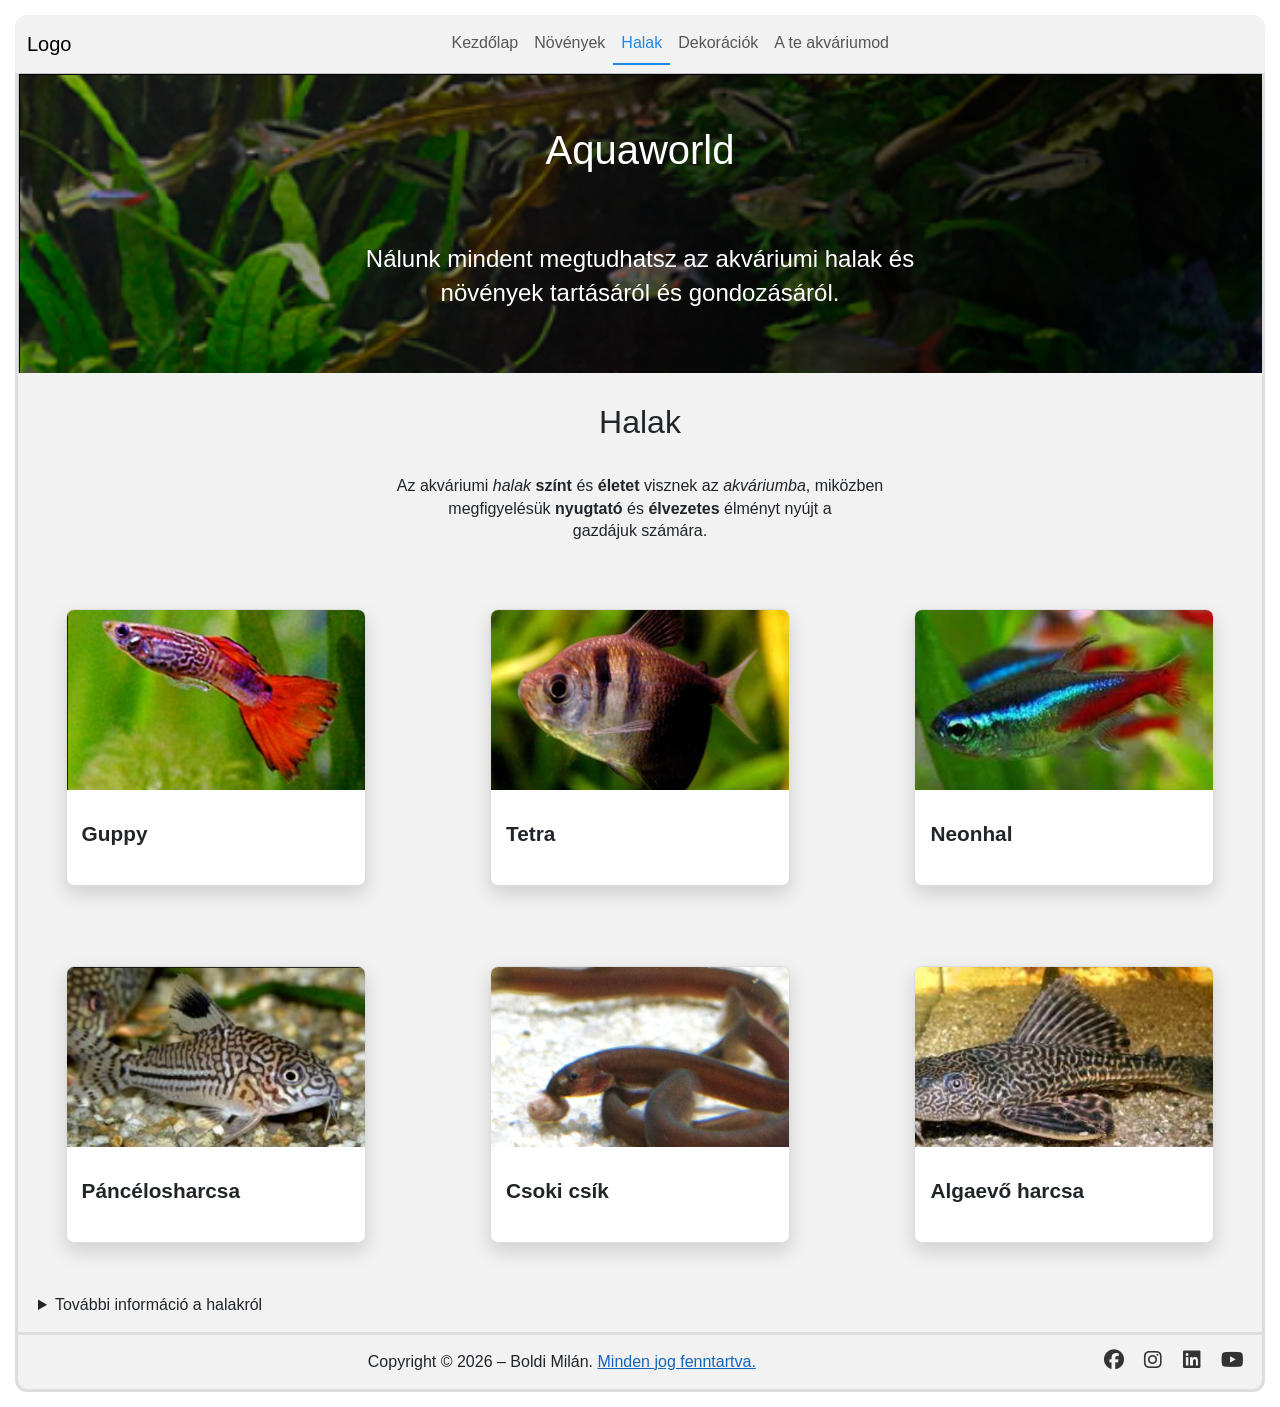
<file: fish.html>
<!DOCTYPE html>
<html lang="hu">
<head>
    <meta charset="UTF-8">
    <meta name="viewport" content="width=device-width, initial-scale=1.0">
    <link href="https://cdn.jsdelivr.net/npm/bootstrap@5.3.0/dist/css/bootstrap.min.css" rel="stylesheet">
    <link rel="stylesheet" href="assets/style/global.module.css">
    <link rel="stylesheet" href="assets/style/cards.module.css">
    <link rel="stylesheet" href="assets/style/details.module.css">
    <link rel="stylesheet" href="assets/style/global-views.module.css">
    <link rel="stylesheet" href="assets/style/fish.module.css">
    <link rel="stylesheet" href="https://cdnjs.cloudflare.com/ajax/libs/font-awesome/6.5.0/css/all.min.css">
    <title>Halak - Aquaworld</title>
</head>
<body>
    <header>
        <nav class="navbar navbar-expand-lg navbar-light custom-navbar">
            <div class="container-fluid">
                <div>
                    <a class="navbar-brand" href="index.html">Logo</a>
                </div>
                <button class="navbar-toggler" type="button" data-bs-toggle="collapse" data-bs-target="#menu">
                    <span class="navbar-toggler-icon"></span>
                </button>
                <div class="collapse navbar-collapse" id="menu">
                    <ul class="navbar-nav mx-auto">
                        <li class="nav-item">
                            <a class="nav-link" href="index.html">Kezdőlap</a>
                        </li>
                        <li class="nav-item">
                            <a class="nav-link" href="plants.html">Növények</a>
                        </li>
                        <li class="nav-item">
                            <a class="nav-link" aria-current="page" href="fish.html">Halak</a>
                        </li>
                        <li class="nav-item">
                            <a class="nav-link" href="decorations.html">Dekorációk</a>
                        </li>
                        <li class="nav-item">
                            <a class="nav-link" href="your-aquarium.html">A te akváriumod</a>
                        </li>
                        <li class="nav-item">
                            <a class="nav-link" href="#main-content" id="skip-link">Ugrás a tartalomra</a>
                        </li>
                    </ul>
                </div>
            </div>
        </nav>
    </header>
    <article class="hero">
        <div class="title">
            <h1>Aquaworld</h1>
            <p class="h4-like">Nálunk mindent megtudhatsz az akváriumi halak és <br> növények tartásáról és gondozásáról.</p>
        </div>
    </article>
    <main id="main-content">
        <div class="subtitle">
            <h2 class="subtitle-text">Halak</h2>
            <p class="h6-like">Az akváriumi <em>halak</em> <b>színt</b> és <b>életet</b> visznek az <em>akváriumba</em>, miközben <br> megfigyelésük <b>nyugtató</b> és <b>élvezetes</b> élményt nyújt a <br> gazdájuk számára.</p>
        </div>
        <div class="card-items">
            <div class="card-item">
                <figure>
                    <img class="zoomable" src="assets/img/guppy.png" alt="Szép narancssárga fátyolos farkú guppy">
                    <figcaption>Guppy</figcaption>
                </figure>
            </div>
            <div class="card-item">
                <figure>
                    <img class="zoomable" src="assets/img/tetra.png" alt="Zebracsíkos világos alapszínű tetra">
                    <figcaption>Tetra</figcaption>
                </figure>
            </div>
            <div class="card-item">
                <figure>
                    <img class="zoomable" src="assets/img/neon.png" alt="Gyönyörű piros-kék csíkokban pompázó neonhal">
                    <figcaption>Neonhal</figcaption>
                </figure>
            </div>
        </div>
        <div class="card-items">
            <div class="card-item">
                <figure>
                    <img class="zoomable" src="assets/img/pancelos.png" alt="Világos alapon fekete csíkokkal borított páncélosharcsa">
                    <figcaption>Páncélosharcsa</figcaption>
                </figure>
            </div>
            <div class="card-item">
                <figure>
                    <img class="zoomable" src="assets/img/csoki_csik.png" alt="Barna, vékony hosszúkás, kígyó-szerű csoki csík">
                    <figcaption>Csoki csík</figcaption>
                </figure>
            </div>
            <div class="card-item">
                <figure>
                    <img class="zoomable" src="assets/img/algaevo.png" alt="Világos alapon fekete csíkos és pettyes algaevő harcsa">
                    <figcaption>Algaevő harcsa</figcaption>
                </figure>
            </div>
        </div>
        <div class="details">
            <details>
                <summary>További információ a halakról</summary>
                <table>
                    <caption>Akváriumi halak adatai</caption>
                    <tr>
                        <th>Név</th>
                        <th>Vízkeménység</th>
                        <th>Hőmérséklet</th>
                        <th>Gondozása</th>
                    </tr>
                    <tr>
                        <td>Guppy</td>
                        <td>lágy-közepes</td>
                        <td>22-28°C</td>
                        <td>könnyű</td>
                    </tr>
                    <tr>
                        <td>Tetra</td>
                        <td>lágy</td>
                        <td>23-27°C</td>
                        <td>könnyű</td>
                    </tr>
                    <tr>
                        <td>Neonhal</td>
                        <td>nagyon lágy</td>
                        <td>22-26°C</td>
                        <td>könnyű</td>
                    </tr>
                    <tr>
                        <td>Páncélosharcsa</td>
                        <td>lágy-közepes</td>
                        <td>22-26°C</td>
                        <td>könnyű</td>
                    </tr>
                    <tr>
                        <td>Csoki csík</td>
                        <td>közepes-kemény</td>
                        <td>24-28°C</td>
                        <td>közepes</td>
                    </tr>
                    <tr>
                        <td>Algaevő harcsa</td>
                        <td>közepes</td>
                        <td>23-28°C</td>
                        <td>könnyű</td>
                    </tr>
                </table>
                <aside>
                    <p>Az adatok átlagos értékek, fajonként eltérhetnek.</p>
                </aside>
                <small>
                    Forrás:
                    <a href="https://hu.wikipedia.org/wiki/Akv%C3%A1rium" target="_blank">
                        Wikipedia – Akvárium
                    </a>
                </small>
            </details>
        </div>
    </main>
    <footer>
        <div class="rights">
            <p>Copyright © 2026 – Boldi Milán. <a href="https://www.google.hu/url?sa=t&rct=j&q=&esrc=s&source=web&cd=&cad=rja&uact=8&ved=2ahUKEwiJ4fnr_Z2UAxUcFRAIHfknI1YQFnoECD4QAQ&url=https%3A%2F%2Fhu.wikipedia.org%2Fwiki%2FSzerz%25C5%2591i_jog&usg=AOvVaw25Z0acT1x6m76d1Cgf06tn&opi=89978449" target="_blank">Minden jog fenntartva.</a></p>
        </div>
        <div class="icons">
            <a href="https://facebook.com" target="_blank" aria-label="Facebook">
                <i class="fa-brands fa-facebook fb"></i>
            </a>
            <a href="https://instagram.com" target="_blank" aria-label="Instagram">
                <i class="fa-brands fa-instagram ig"></i>
            </a>
            <a href="https://linkedin.com" target="_blank" aria-label="LinkedIn">
                <i class="fa-brands fa-linkedin ln"></i>
            </a>
            <a href="https://youtube.com" target="_blank" aria-label="YouTube">
                <i class="fa-brands fa-youtube yt"></i>
            </a>
        </div>
    </footer>
    <div id="lightbox">
        <img id="lightbox-item" src="[data-uri]" alt="Felnagyított kép">
    </div>
    <script src="https://cdn.jsdelivr.net/npm/bootstrap@5.3.0/dist/js/bootstrap.bundle.min.js"></script>
    <script src="assets/script/zoom.js"></script>
</body>
</html>
</file>
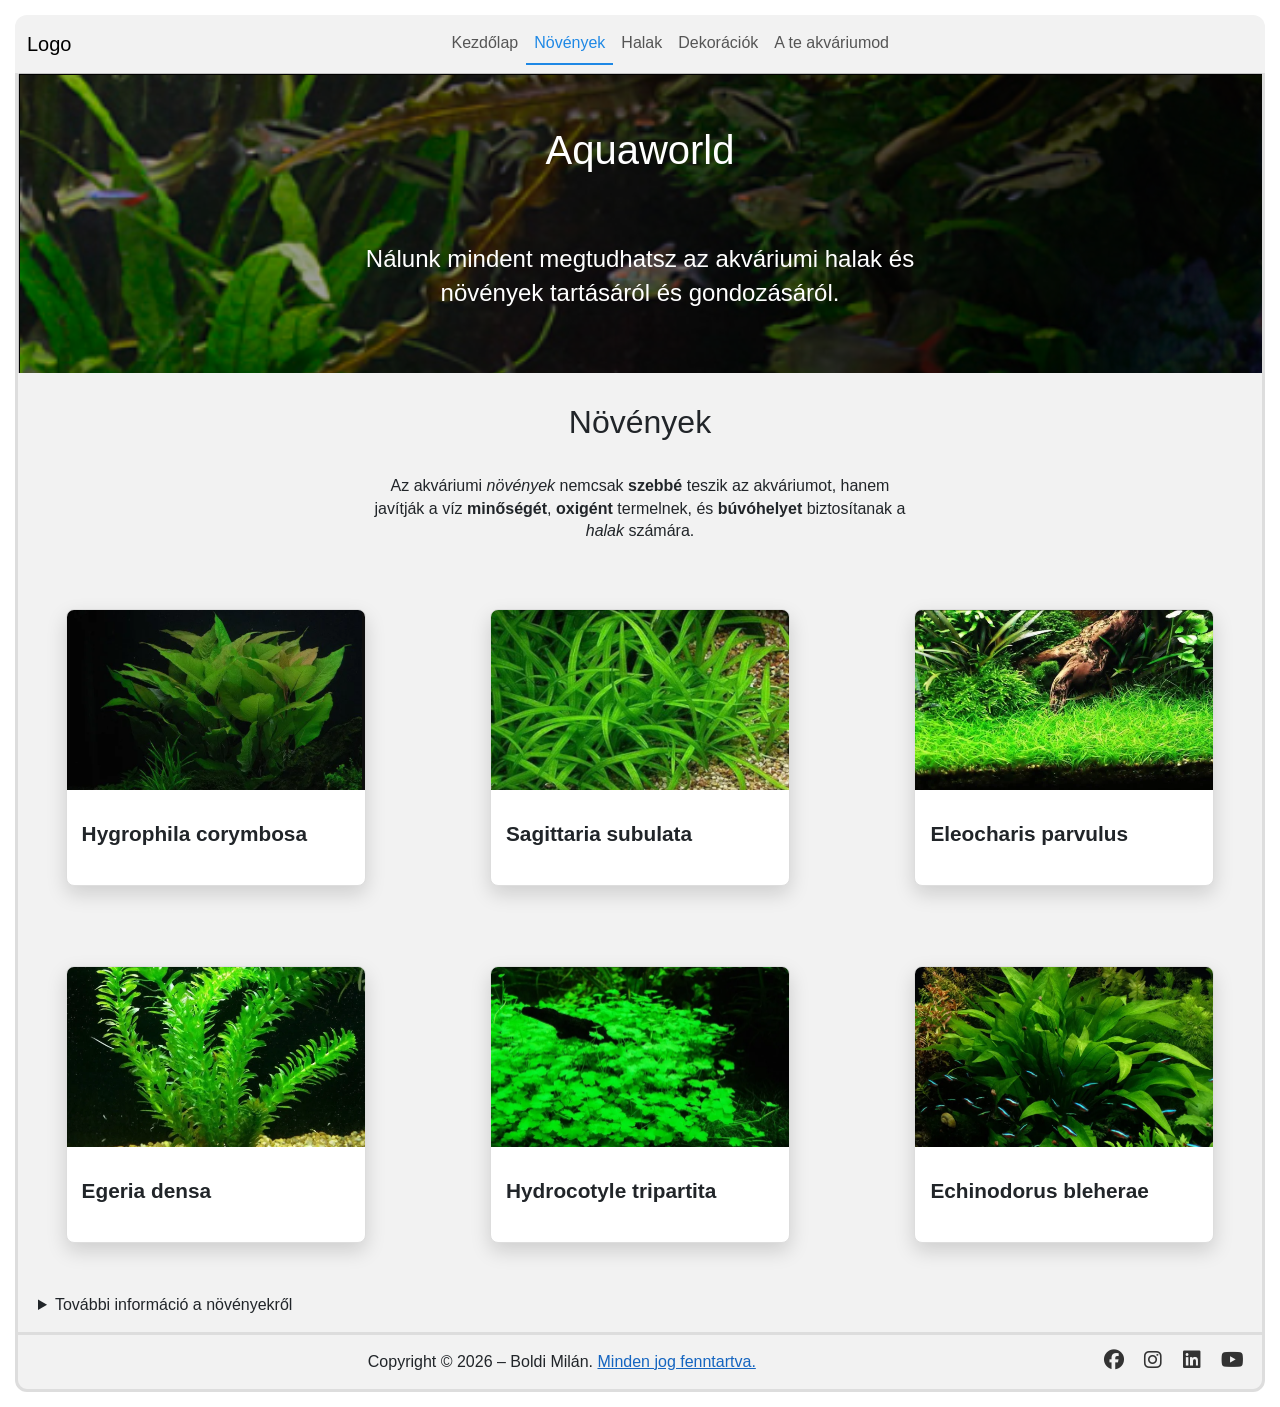
<file: plants.html>
<!DOCTYPE html>
<html lang="hu">
<head>
    <meta charset="UTF-8">
    <meta name="viewport" content="width=device-width, initial-scale=1.0">
    <link href="https://cdn.jsdelivr.net/npm/bootstrap@5.3.0/dist/css/bootstrap.min.css" rel="stylesheet">
    <link rel="stylesheet" href="assets/style/global.module.css">
    <link rel="stylesheet" href="assets/style/cards.module.css">
    <link rel="stylesheet" href="assets/style/details.module.css">
    <link rel="stylesheet" href="assets/style/global-views.module.css">
    <link rel="stylesheet" href="assets/style/plants.module.css">
    <link rel="stylesheet" href="https://cdnjs.cloudflare.com/ajax/libs/font-awesome/6.5.0/css/all.min.css">
    <title>Növények - Aquaworld</title>
</head>
<body>
    <header>
        <nav class="navbar navbar-expand-lg navbar-light custom-navbar">
            <div class="container-fluid">
                <div>
                    <a class="navbar-brand" href="index.html">Logo</a>
                </div>
                <button class="navbar-toggler" type="button" data-bs-toggle="collapse" data-bs-target="#menu">
                    <span class="navbar-toggler-icon"></span>
                </button>
                <div class="collapse navbar-collapse" id="menu">
                    <ul class="navbar-nav mx-auto">
                        <li class="nav-item">
                            <a class="nav-link" href="index.html">Kezdőlap</a>
                        </li>
                        <li class="nav-item">
                            <a class="nav-link" aria-current="page" href="plants.html">Növények</a>
                        </li>
                        <li class="nav-item">
                            <a class="nav-link" href="fish.html">Halak</a>
                        </li>
                        <li class="nav-item">
                            <a class="nav-link" href="decorations.html">Dekorációk</a>
                        </li>
                        <li class="nav-item">
                            <a class="nav-link" href="your-aquarium.html">A te akváriumod</a>
                        </li>
                        <li class="nav-item">
                            <a class="nav-link" href="#main-content" id="skip-link">Ugrás a tartalomra</a>
                        </li>
                    </ul>
                </div>
            </div>
        </nav>
    </header>
    <section class="hero">
        <div class="title">
            <h1>Aquaworld</h1>
            <p class="h4-like">Nálunk mindent megtudhatsz az akváriumi halak és <br> növények tartásáról és gondozásáról.</p>
        </div>
    </section>
    <main id="main-content">
        <article class="subtitle">
            <h2 class="subtitle-text">Növények</h2>
            <p class="h6-like">Az akváriumi <em>növények</em> nemcsak <b>szebbé</b> teszik az akváriumot, hanem <br> javítják a víz <strong>minőségét</strong>, <strong>oxigént</strong> termelnek, és <strong>búvóhelyet</strong> biztosítanak a <br> <em>halak</em> számára.</p>
        </article>
        <div class="card-items">
            <div class="card-item">
                <figure>
                    <img class="zoomable" src="assets/img/Hygrophila_corymbosa.png" alt="Hygrophila corymbosa növény">
                    <figcaption>Hygrophila corymbosa</figcaption>
                </figure>
            </div>
            <div class="card-item">
                <figure>
                    <img class="zoomable" src="assets/img/Sagittaria_subulata.png" alt="Sagittaria subulata növény">
                    <figcaption>Sagittaria subulata</figcaption>
                </figure>
            </div>
            <div class="card-item">
                <figure>
                    <img class="zoomable" src="assets/img/Eleocharis_parvulus.png" alt="Eleocharis parvulus növény">
                    <figcaption>Eleocharis parvulus</figcaption>
                </figure>
            </div>
        </div>
        <div class="card-items">
            <div class="card-item">
                <figure>
                    <img class="zoomable" src="assets/img/Egeria_densa.png" alt="Egeria densa növény">
                    <figcaption>Egeria densa</figcaption>
                </figure>
            </div>
            <div class="card-item">
                <figure>
                    <img class="zoomable" src="assets/img/Hydrocotyle_tripartita.png" alt="Hydrocotyle tripartita növény">
                    <figcaption>Hydrocotyle tripartita</figcaption>
                </figure>
            </div>
            <div class="card-item">
                <figure>
                    <img class="zoomable" src="assets/img/Echinodorus_bleherae.png" alt="Echinodorus bleherae növény">
                    <figcaption>Echinodorus bleherae</figcaption>
                </figure>
            </div>
        </div>
        <div class="details">
            <details>
                <summary>További információ a növényekről</summary>
                <table>
                    <caption>Akváriumi növények adatai</caption>
                    <tr>
                        <th>Név</th>
                        <th>Vízkeménység</th>
                        <th>Hőmérséklet</th>
                        <th>Gondozása</th>
                    </tr>
                    <tr>
                        <td>Hygrophila corymbosa</td>
                        <td>lágy-közepes</td>
                        <td>22-28°C</td>
                        <td>könnyű</td>
                    </tr>
                    <tr>
                        <td>Sagittaria subulata</td>
                        <td>lágy-kemény</td>
                        <td>20-28°C</td>
                        <td>könnyű</td>
                    </tr>
                    <tr>
                        <td>Eleocharis parvulus</td>
                        <td>lágy</td>
                        <td>20-26°C</td>
                        <td>közepes</td>
                    </tr>
                    <tr>
                        <td>Egeria densa</td>
                        <td>lágy-kemény</td>
                        <td>15-26°C</td>
                        <td>könnyű</td>
                    </tr>
                    <tr>
                        <td>Hydrocotyle tripartita</td>
                        <td>lágy-közepes</td>
                        <td>20-26°C</td>
                        <td>közepes</td>
                    </tr>
                    <tr>
                        <td>Echinodorus bleherae</td>
                        <td>lágy-közepes</td>
                        <td>22-28°C</td>
                        <td>könnyű</td>
                    </tr>
                </table>
                <aside>
                    <p>Az adatok átlagos értékek, fajonként eltérhetnek.</p>
                </aside>
                <small>
                    Forrás:
                    <a href="https://hu.wikipedia.org/wiki/Akv%C3%A1rium" target="_blank">
                        Wikipedia – Akvárium
                    </a>
                </small>
            </details>
        </div>
    </main>
    <footer>
        <div class="rights">
            <p>Copyright © 2026 – Boldi Milán. <a href="https://www.google.hu/url?sa=t&rct=j&q=&esrc=s&source=web&cd=&cad=rja&uact=8&ved=2ahUKEwiJ4fnr_Z2UAxUcFRAIHfknI1YQFnoECD4QAQ&url=https%3A%2F%2Fhu.wikipedia.org%2Fwiki%2FSzerz%25C5%2591i_jog&usg=AOvVaw25Z0acT1x6m76d1Cgf06tn&opi=89978449" target="_blank">Minden jog fenntartva.</a></p>
        </div>
        <div class="icons">
            <a href="https://facebook.com" target="_blank" aria-label="Facebook">
                <i class="fa-brands fa-facebook fb"></i>
            </a>
            <a href="https://instagram.com" target="_blank" aria-label="Instagram">
                <i class="fa-brands fa-instagram ig"></i>
            </a>
            <a href="https://linkedin.com" target="_blank" aria-label="LinkedIn">
                <i class="fa-brands fa-linkedin ln"></i>
            </a>
            <a href="https://youtube.com" target="_blank" aria-label="YouTube">
                <i class="fa-brands fa-youtube yt"></i>
            </a>
        </div>
    </footer>
    <div id="lightbox">
        <img id="lightbox-item" src="[data-uri]" alt="Felnagyított kép">
    </div>
    <script src="https://cdn.jsdelivr.net/npm/bootstrap@5.3.0/dist/js/bootstrap.bundle.min.js"></script>
    <script src="assets/script/zoom.js"></script>
</body>
</html>
</file>
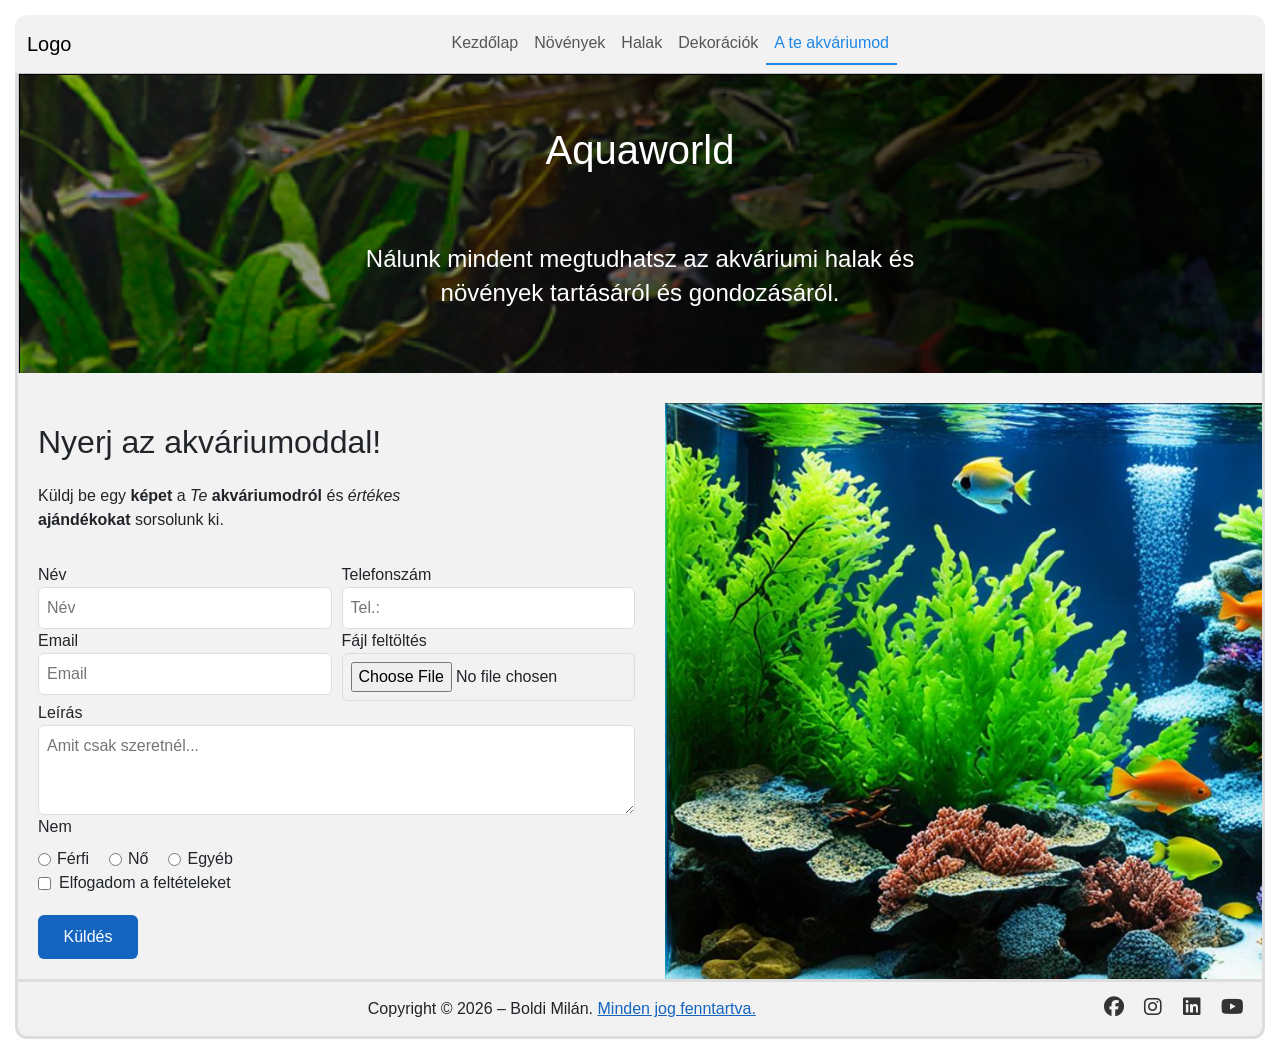
<file: your-aquarium.html>
<!DOCTYPE html>
<html lang="hu">
<head>
    <meta charset="UTF-8">
    <meta name="viewport" content="width=device-width, initial-scale=1.0">
    <link href="https://cdn.jsdelivr.net/npm/bootstrap@5.3.0/dist/css/bootstrap.min.css" rel="stylesheet">
    <link rel="stylesheet" href="assets/style/global.module.css">
    <link rel="stylesheet" href="assets/style/global-views.module.css">
    <link rel="stylesheet" href="assets/style/your-aquarium.module.css">
    <link rel="stylesheet" href="https://cdnjs.cloudflare.com/ajax/libs/font-awesome/6.5.0/css/all.min.css">
    <title>A te akváriumod - Aquaworld</title>
</head>
<body>
    <header>
        <nav class="navbar navbar-expand-lg navbar-light custom-navbar">
            <div class="container-fluid">
                <div>
                    <a class="navbar-brand" href="index.html">Logo</a>
                </div>
                <button class="navbar-toggler" type="button" data-bs-toggle="collapse" data-bs-target="#menu">
                    <span class="navbar-toggler-icon"></span>
                </button>
                <div class="collapse navbar-collapse" id="menu">
                    <ul class="navbar-nav mx-auto">
                        <li class="nav-item">
                            <a class="nav-link" href="index.html">Kezdőlap</a>
                        </li>
                        <li class="nav-item">
                            <a class="nav-link" href="plants.html">Növények</a>
                        </li>
                        <li class="nav-item">
                            <a class="nav-link" href="fish.html">Halak</a>
                        </li>
                        <li class="nav-item">
                            <a class="nav-link" href="decorations.html">Dekorációk</a>
                        </li>
                        <li class="nav-item">
                            <a class="nav-link" aria-current="page" href="your-aquarium.html">A te akváriumod</a>
                        </li>
                        <li class="nav-item">
                            <a class="nav-link" href="#main-content" id="skip-link">Ugrás a tartalomra</a>
                        </li>
                    </ul>
                </div>
            </div>
        </nav>
    </header>
    <section class="hero">
        <div class="title">
            <h1>Aquaworld</h1>
            <p class="h4-like">Nálunk mindent megtudhatsz az akváriumi halak és <br> növények tartásáról és gondozásáról.</p>
        </div>
    </section>
    <main id="main-content">
        <div class="main-container">
            <section class="form-container">
                <h2>Nyerj az akváriumoddal!</h2>
                <p>Küldj be egy <strong>képet</strong> a <em>Te</em> <strong>akváriumodról</strong> és <em>értékes</em> <br> <strong>ajándékokat</strong> sorsolunk ki.</p>
                <form id="myform" action="mailto:valaki@gmail.com" method="post" onsubmit="formSent()">
                    <div class="form-row">
                        <div class="field">
                            <label for="name">Név</label>
                            <input id="name" type="text" name="name" placeholder="Név" required maxlength="20">
                        </div>
                        <div class="field">
                            <label for="phone">Telefonszám</label>
                            <input id="phone" type="tel" name="phone" placeholder="Tel.:" required maxlength="20">
                        </div>
                    </div>
                    <div class="form-row">
                        <div class="field">
                            <label for="email">Email</label>
                            <input id="email" type="email" name="email" placeholder="Email" required maxlength="30">
                        </div>
                        <div class="field">
                            <label for="file">Fájl feltöltés</label>
                            <input id="file" type="file" name="file" required>
                        </div>
                    </div>
                    <div class="field">
                        <label for="text">Leírás</label>
                        <textarea id="text" rows="3" placeholder="Amit csak szeretnél..."></textarea>
                    </div>
                    <div class="genders">
                        <label>Nem</label>
                        <div class="radio-group">
                            <label for="male">
                                <input id="male" type="radio" name="gender" value="ferfi">
                                Férfi
                            </label>
                            <label for="female">
                                <input id="female" type="radio" name="gender" value="no">
                                Nő
                            </label>
                            <label for="other">
                                <input id="other" type="radio" name="gender" value="no">
                                Egyéb
                            </label>
                        </div>
                    </div>
                    <div class="accept-box">
                        <div class="checkbox-group">
                            <label for="accept">
                                <input id="accept" type="checkbox" name="accept" required>
                                Elfogadom a feltételeket
                            </label>
                        </div>
                    </div>
                    <button type="submit" class="form-button">Küldés</button>
                </form>
            </section>
            <div class="example-picture"> </div>
        </div>
    </main>
    <footer>
        <div class="rights">
            <p>Copyright © 2026 – Boldi Milán. <a href="https://www.google.hu/url?sa=t&rct=j&q=&esrc=s&source=web&cd=&cad=rja&uact=8&ved=2ahUKEwiJ4fnr_Z2UAxUcFRAIHfknI1YQFnoECD4QAQ&url=https%3A%2F%2Fhu.wikipedia.org%2Fwiki%2FSzerz%25C5%2591i_jog&usg=AOvVaw25Z0acT1x6m76d1Cgf06tn&opi=89978449" target="_blank">Minden jog fenntartva.</a></p>
        </div>
        <div class="icons">
            <a href="https://facebook.com" target="_blank" aria-label="Facebook">
                <i class="fa-brands fa-facebook fb"></i>
            </a>
            <a href="https://instagram.com" target="_blank" aria-label="Instagram">
                <i class="fa-brands fa-instagram ig"></i>
            </a>
            <a href="https://linkedin.com" target="_blank" aria-label="LinkedIn">
                <i class="fa-brands fa-linkedin ln"></i>
            </a>
            <a href="https://youtube.com" target="_blank" aria-label="YouTube">
                <i class="fa-brands fa-youtube yt"></i>
            </a>
        </div>
    </footer>
    <script src="https://cdn.jsdelivr.net/npm/bootstrap@5.3.0/dist/js/bootstrap.bundle.min.js"></script>
    <script src="assets/script/formAction.js"></script>
</body>
</html>
</file>
<file: assets/style/global.module.css>
body {
    padding: 15px;
    font-family: Arial, Helvetica, sans-serif;
}

p {
    font-size: 1rem;
}

.h4-like {
    font-size: 1.5rem;
    font-weight: 500;
    line-height: 1.4;
    margin: 10px 0;
    text-align: center;
}

.h6-like {
    font-size: 1rem;
    font-weight: 500;
    line-height: 1.4;
    margin: 6px 0;
    text-align: center;
}

main, footer, .hero {
    background-color: #f2f2f2;
    border-left: solid #ddd;
    border-right: solid #ddd;
}

.custom-navbar {
    background-color: #f2f2f2;
    border-top-left-radius: 12px;
    border-top-right-radius: 12px;
}

nav a[aria-current="page"], a[aria-current="page"]:hover {
    color: #1e88e5;
    border-bottom: 2px solid #1e88e5;
}

.title {
    background-image: url(../img/hatter.png);
    display: flex;
    flex-direction: column;
    justify-content: center;
    align-items: center;
    height: 300px;
    color: white;
    gap: 50px;
}

.hero {
    padding-bottom: 30px;
}

footer {
    border-bottom-left-radius: 12px;
    border-bottom-right-radius: 12px;
    border-top: solid #ddd;
    border-bottom: solid #ddd;
    padding: 10px;
    display: flex;
    align-items: center;
    justify-content: space-between;
    height: 60px;
    width: 100%;
}

.rights {
    flex: 1;
    display: flex;
    justify-content: center;
}

.rights p {
    margin: 0;
}

.rights a:link {
    color: #1565c0;
}

.rights a:visited {
    color: #9e9e9e;
}

.rights a:hover {
    color: #1565c0;
}

.rights a {
    text-decoration: underline;
}

.icons i {
    font-size: 20px;
    margin: 0 8px;
    cursor: pointer;
    color: #333;
    transition: 0.3s;
}

.icons i:hover, .fb:hover, .ln:hover {
    color: #1565c0;
    transform: scale(1.2);
}

.icons .ig:hover {
    color: rgb(154, 23, 141);
    transform: scale(1.2);
}

.icons .yt:hover {
    color: red;
    transform: scale(1.2);
}

.icons a {
    text-decoration: none;
}

/* alapból elrejtve */
#skip-link {
    position: absolute;
    top: -100px;
    left: 0;
    background: black;
    color: white;
    padding: 8px;
    z-index: 100;
}

/* amikor fókuszba kerül (TAB) */
#skip-link:focus {
    top: 0;
}
</file>
<file: assets/style/cards.module.css>
.subtitle-text {
    text-align: center;
}

.subtitle {
    display: flex;
    flex-direction: column;
    gap: 20px;
    max-width: 600px;
    margin: 0 auto;
    padding-bottom: 30px;
}

.card-items {
    display: flex;
    gap: 10%;
    justify-content: center;
    padding-bottom: 50px;
    padding-top: 30px;
}

.card-item {
    display: flex;
    flex-direction: column;
    gap: 30px;
    width: 300px;
    background: white;
    border-radius: 8px;
    overflow: hidden;
    border: 1px solid #ddd;
    box-shadow: 0 8px 20px rgba(0,0,0,0.15);
}

.card-item > div {
    display: flex;
    flex-direction: column;
    gap: 30px;
}

.card-item img {
    width: 100%;
    height: 180px;
    object-fit: cover;
}

figcaption {
    font-size: 1.3rem;
    font-weight: 600;
    margin-top: 8px;
    padding-left: 15px;
    padding-right: 15px;
    padding-bottom: 20px;
    padding-top: 20px;
}

#lightbox {
    position: fixed;
    inset: 0;
    background: rgba(0,0,0,0.85);
    display: none;
    justify-content: center;
    align-items: center;
    z-index: 9999;
}

#lightbox img {
    max-width: 90%;
    max-height: 90%;
}

body.no-scroll {
    overflow: hidden;
}
</file>
<file: assets/style/details.module.css>
table {
    border-collapse: separate;
    border-spacing: 30px 10px;
}

td:nth-child(1) {
    text-align: left;
}

td:nth-child(2), td:nth-child(3), td:nth-child(4) {
    text-align: center;
}

th {
  text-align: center;
}

.details, small {
    padding-left: 20px;
    padding-right: 20px;
}

small {
    display: inline-block;
    margin-bottom: 20px;
}

summary {
    padding-bottom: 15px;
}

aside {
    margin-left: 20px;
    margin-bottom: 15px;
}

caption {
    text-align: center;
}

main a:link {
    color: #1565c0;
}

main a:visited {
    color: #9e9e9e;
}

main a:hover {
    color: #1565c0;
}

main a {
    text-decoration: underline;
}
</file>
<file: assets/style/global-views.module.css>
/*Telefon nézet*/

@media (max-width: 768px) {
    body {
        padding: 10px;
    }

    .card-items {
        flex-direction: column;
        align-items: center;
        gap: 20px;
        padding: 10px 0;
    }

    .card-item {
        width: 85% !important;
        max-width: 85% !important;
    }

    .title {
        height: auto;
        padding: 40px 10px;
        gap: 20px;
        text-align: center;
    }

    footer {
        flex-direction: column;
        height: auto;
        gap: 10px;
        text-align: center;
    }
}

/*Tablet nézet*/

@media (max-width: 1024px) {
    body {
        padding: 15px;
    }

    .card-items {
        gap: 30px;
        padding: 20px 10px;
    }

    .card-item {
        width: 60%;
    }
}

/*Nyomtatási előnézet*/

@media print {
    .custom-navbar, footer, .hero {
        display: none;
    }

    main {
        border: none;
    }

    body {
        background: white;
        color: black;
        font-size: 12pt;
        line-height: 1.4;
        margin: 0;
        padding: 0;
    }

    img {
        max-width: 100%;
        height: auto;
    }

    * {
        background: none !important;
        box-shadow: none !important;
    }

    a {
        color: black;
        text-decoration: underline;
    }
}
</file>
<file: assets/style/fish.module.css>
/*Telefon nézet*/

@media (max-width: 768px) {
    table {
        border-spacing: 10px 8px;
        font-size: 14px;
        display: block;
        overflow-x: auto;
        white-space: nowrap;
    }

    td, th {
        padding: 5px;
    }

    aside {
        margin-left: 10px;
    }

    .details, small {
        padding-left: 10px;
        padding-right: 10px;
    }
}

/*Nyomtatási előnézet*/

@media print {
    aside {
        display: none;
    }

    details {
        display: none;
    }
}
</file>
<file: assets/style/plants.module.css>
/*Telefon nézet*/

@media (max-width: 768px) {
    table {
        border-spacing: 10px 8px;
        font-size: 14px;
        display: block;
        overflow-x: auto;
        white-space: nowrap;
    }

    td, th {
        padding: 5px;
    } 

    aside {
        margin-left: 10px;
    }

    .details, small {
        padding-left: 10px;
        padding-right: 10px;
    }
}

/*Nyomtatási előnézet*/

@media print {
    aside {
        display: none;
    }

    details {
        display: none;
    }
}
</file>
<file: assets/style/your-aquarium.module.css>
.main-container {
    display: flex;
    gap: 10px;
}

.example-picture, .form-container {
    flex: 1;
}

.example-picture {
    background-image: url(../img/pelda.png);
    background-repeat: no-repeat;
    background-size: cover;
}

.form-container {
    width: 100%;
    display: flex;
    flex-direction: column;
    gap: 15px;
    padding: 20px;
}

.form-row {
    display: flex;
    gap: 10px;
}

.field {
    display: flex;
    flex-direction: column;
    flex: 1;
}

input, textarea {
    padding: 8px;
    border: 1px solid #ddd;
    border-radius: 6px;
}

.genders {
    display: flex;
    flex-direction: column;
    gap: 8px;
}

.radio-group {
    display: flex;
    gap: 20px;
}

.radio-group label {
    display: flex;
    align-items: center;
    gap: 6px;
}

label[for="accept"] {
    display: flex;
    align-items: center;
    gap: 8px;
}

.form-button {
    padding: 10px;
    background: #1565c0;
    color: white;
    border: none;
    border-radius: 6px;
    cursor: pointer;
    margin-top: 20px;
    width: 100px;
}

input[type="text"], input[type="email"], input[type="tel"], textarea {
    width: 100%;
    box-sizing: border-box;
}

input[type="checkbox"], input[type="radio"] {
    width: auto;
}

.field input[type="file"] {
    width: 100%;
}

@media (max-width: 600px) {
    .row {
        flex-direction: column;
    }
}

/*Telefon nézet*/

@media (max-width: 768px) {
    .main-container, .form-row {
        flex-direction: column;
    }

    .example-picture {
        min-height: 200px;
    }

    .form-container {
        padding: 12px;
    }

    .field, .form-button {
        width: 100%;
    }

    input, textarea, .subtitle-text, td, th {
        font-size: 14px;
    }

    .radio-group {
        flex-direction: column;
        gap: 8px;
    }

    table {
        border-spacing: 10px 8px;
        font-size: 14px;
    }
}

/*Tablet nézet*/

@media (max-width: 1024px) {
    .main-container {
        flex-direction: column;
    }

    .example-picture {
        min-height: 250px;
    }

    .form-row {
        flex-direction: row;
        flex-wrap: wrap;
    }

    .form-row, .field {
        min-width: 50%;
    }
}
</file>
